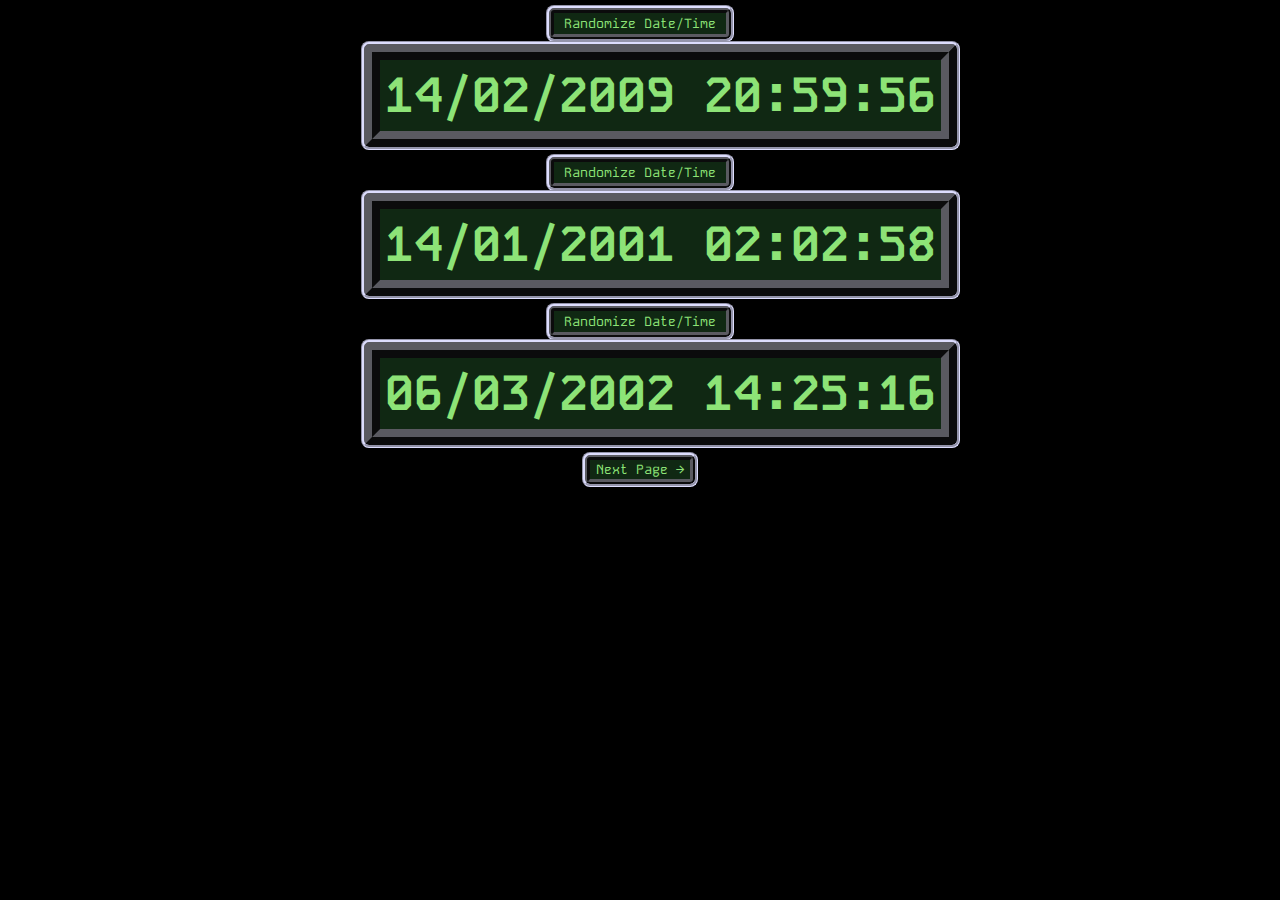
<file: back2kodemono.html>
<!DOCTYPE html>
<html lang="en">
<head>
    <meta charset="UTF-8">
    <meta name="viewport" content="width=device-width, initial-scale=1.0">
    <title>back2kodemono</title>
    <link rel="stylesheet" href="back2kodemonostyle.css">
    <link rel="script" href="back2kodemonoscript.js">
    <link href="https://fonts.googleapis.com/css2?family=Kode+Mono:wght@400;500;600;700&display=swap" rel="stylesheet">

</head>
<body>
    <header>
        <button class="random-btn" onclick="updateDateTime('header-time')">Randomize Date/Time</button>
        <div id="header-time" class="datetime-display"></div>
    </header>

    <main>
        <button class="random-btn" onclick="updateDateTime('main-time')">Randomize Date/Time</button>
        <div id="main-time" class="datetime-display"></div>
    </main>

    <footer>
        <button class="random-btn" onclick="updateDateTime('footer-time')">Randomize Date/Time</button>
        <div id="footer-time" class="datetime-display"></div>
        <button class="next-page-btn" onclick="nextPage()">Next Page →</button>
    </footer>

    <script>
        function getRandomDateTime() {
            const now = new Date();
            const start = new Date(1970, 0, 1);
            const randomTime = new Date(start.getTime() + Math.random() * (now.getTime() - start.getTime()));
            
            // Format date components
            const day = randomTime.getDate().toString().padStart(2, '0');
            const month = (randomTime.getMonth() + 1).toString().padStart(2, '0');
            const year = randomTime.getFullYear();
            const hours = randomTime.getHours().toString().padStart(2, '0');
            const minutes = randomTime.getMinutes().toString().padStart(2, '0');
            const seconds = randomTime.getSeconds().toString().padStart(2, '0');
            
            // Return formatted date string
            return `${day}/${month}/${year} ${hours}:${minutes}:${seconds}`;
        }

        function updateDateTime(elementId) {
            document.getElementById(elementId).textContent = getRandomDateTime();
        }

        function nextPage() {
            // Add your next page navigation logic here
            window.location.href = 'your-next-page.html';
        }

        // Initialize with random dates
        updateDateTime('header-time');
        updateDateTime('main-time');
        updateDateTime('footer-time');
    </script>
</body>
</html>
</file>
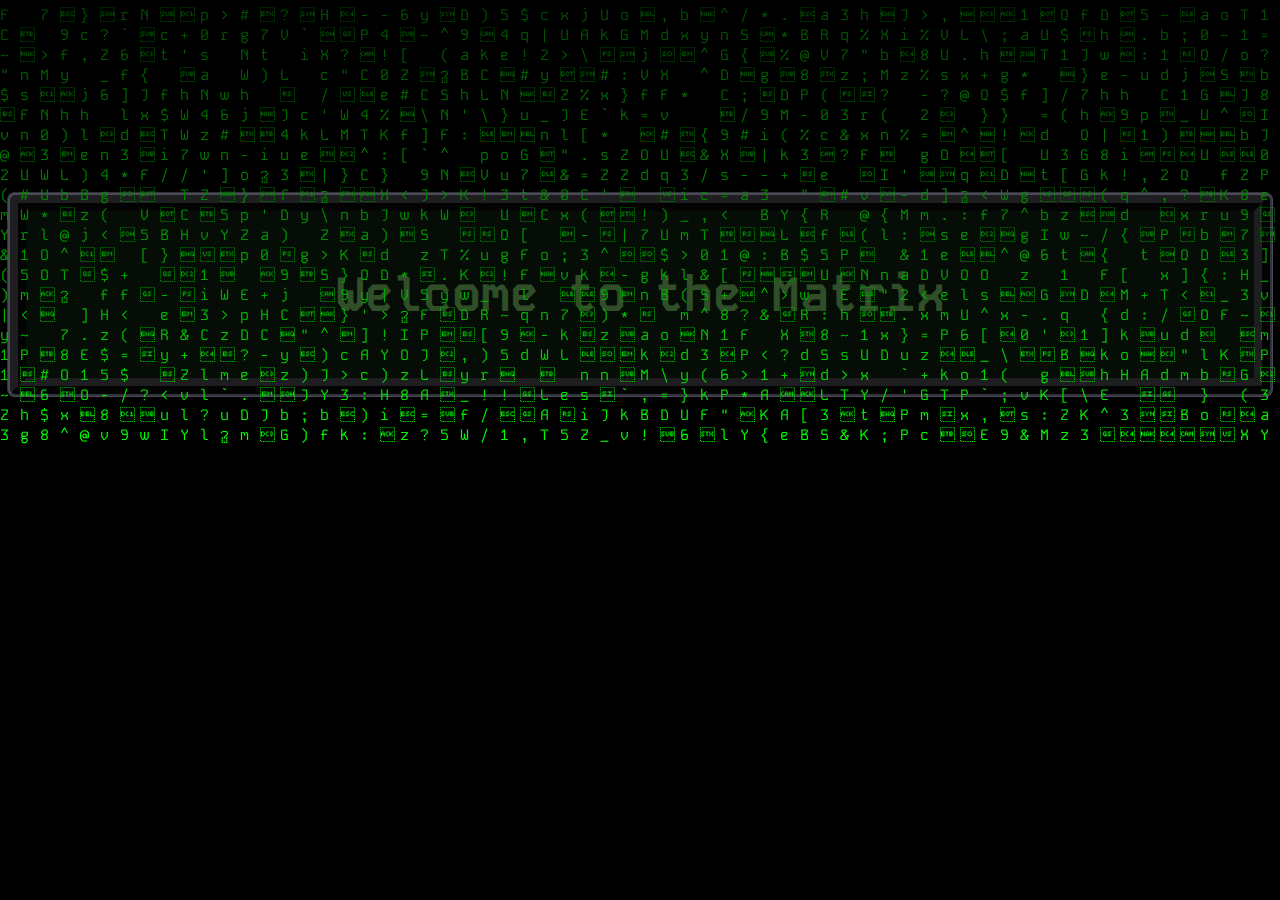
<file: matrixrain.html>
<!DOCTYPE html>
<html lang="en">
<head>
  <meta charset="UTF-8">
  <meta name="viewport" content="width=device-width, initial-scale=1.0">
  <title>Matrix Digital Rain</title>
  <link href="https://fonts.googleapis.com/css2?family=Kode+Mono&display=swap" rel="stylesheet">
  <link href="matrixstyle.css" rel="stylesheet">
  <style>
    body, html {
      margin: 0;
      padding: 0;
      height: 100%;
      overflow: hidden;
      background-color: black;
      font-family: 'Kode Mono', monospace;
    }
    #canvas {
      position: absolute;
      top: 0;
      left: 0;
    }
  </style>
   <meta http-equiv="refresh" content="5;  url=solidspeak.html" />
  </a>
</head>
<body>
  <div class="Welcome">
  <p>Welcome to the Matrix</p>

</div>
  <canvas id="canvas"></canvas>
  <script>
    const canvas = document.getElementById('canvas');
    const ctx = canvas.getContext('2d');
    

    canvas.width = window.innerWidth;
    canvas.height = window.innerHeight;

    const columns = Math.floor(canvas.width / 20);
    const drops = [];

    for (let i = 0; i < columns; i++) {
      drops[i] = 1;
    }

    function draw() {
      ctx.fillStyle = 'rgba(0, 0, 0, 0.05)';
      ctx.fillRect(0, 0, canvas.width, canvas.height);

      ctx.fillStyle = '#0F0';
      ctx.font = '15px Kode Mono';

      for (let i = 0; i < drops.length; i++) {
        const text = String.fromCharCode(Math.random() * 128);
        ctx.fillText(text, i * 20, drops[i] * 20);

        if (drops[i] * 20 > canvas.height && Math.random() > 0.975) {
          drops[i] = 0;
        }

        drops[i]++;
      }
    }

    setInterval(draw, 33);

    window.addEventListener('resize', () => {
      canvas.width = window.innerWidth;
      canvas.height = window.innerHeight;
    });
  </script>
</body>
</html>
</file>
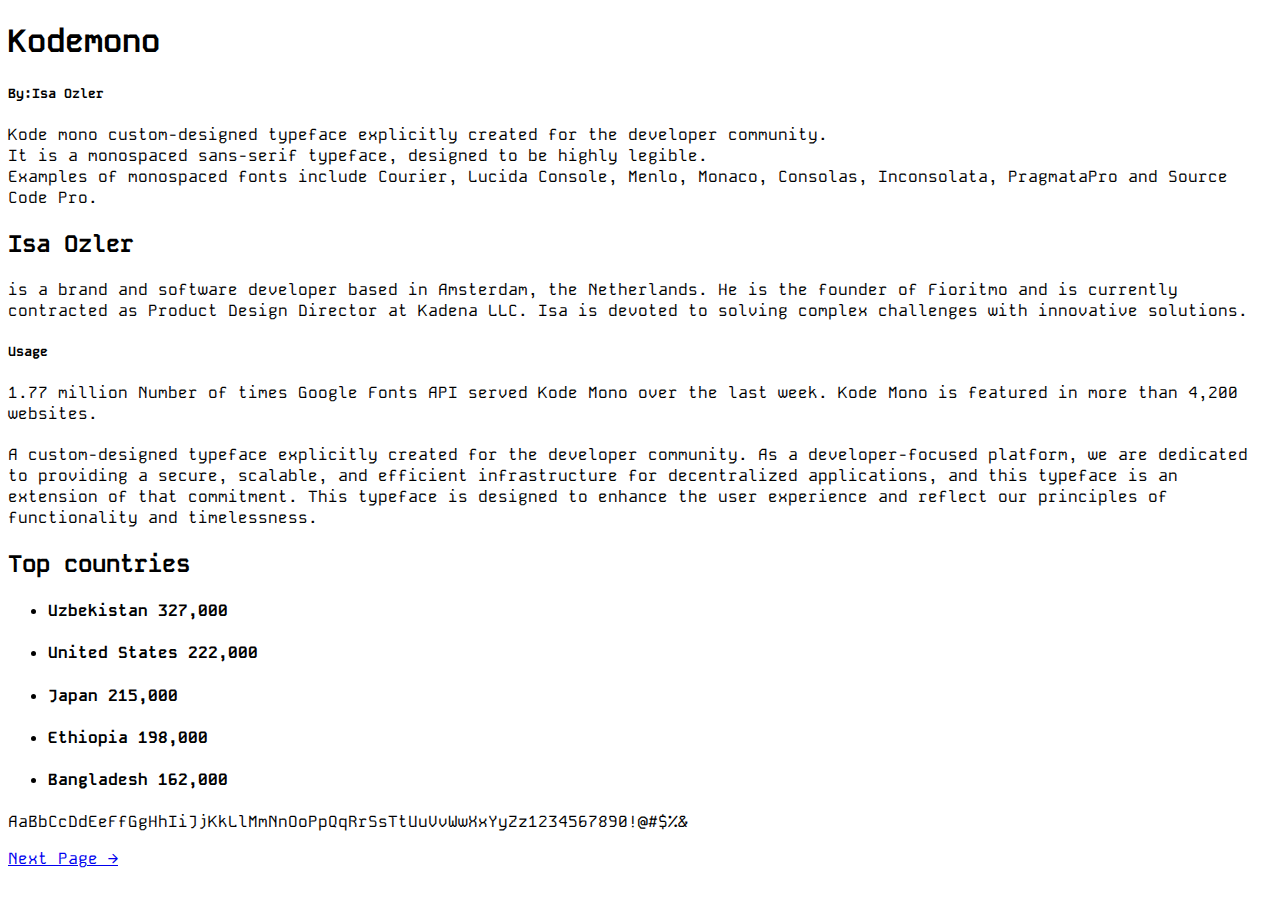
<file: Selectors_demo.html>
<!DOCTYPE html>
<html>

<head>
  <title>bluepill</title>
  <meta charset="UTF-8">
  <link rel="preconnect" href="https://fonts.googleapis.com">
  <link rel="preconnect" href="https://fonts.gstatic.com" crossorigin>
  <link href="https://fonts.googleapis.com/css2?family=Kode+Mono:wght@100;400;700&display=swap" rel="stylesheet">
  <link href='selectorstyle.css' rel='stylesheet'>
  
  
</head>

<body>
 
  <h1 class='title'>Kodemono</h1>
  <h5>By:Isa Ozler </h5>
 

  <p>Kode mono custom-designed typeface explicitly created for the developer community.
    <br> It is a monospaced sans-serif typeface, designed to be highly legible.
    <br>Examples of monospaced fonts include Courier, Lucida Console, Menlo, Monaco, Consolas, Inconsolata, PragmataPro and Source Code Pro.
    
  <h2 class='destination'>Isa Ozler</h2>
  <div class='description'>  is a brand and software developer based in Amsterdam, the Netherlands. He is the founder of Fioritmo and is currently contracted as Product Design Director at Kadena LLC. Isa is devoted to solving complex challenges with innovative solutions.

    <h5>Usage</h5>
    1.77 million
    Number of times Google Fonts API served Kode Mono over the last week. Kode Mono is featured in more than 4,200 websites.
  </div>

 
  <h2 class='destination'></h2>
  <div class='description'>A custom-designed typeface explicitly created for the developer community.
    As a developer-focused platform, we are dedicated to providing a secure, scalable, and efficient infrastructure for decentralized applications, and this typeface is an extension of that commitment.
    This typeface is designed to enhance the user experience and reflect our principles of functionality and timelessness.


  <h2> Top countries </h2>
  <ul>
    <li><h4 class='destination'>Uzbekistan	327,000</h4></li>
    <li><h4 class='destination'>United States	222,000</h4></li>
    <li><h4 class='destination'>Japan	215,000</h4></li>
    <li><h4 class='destination'>Ethiopia	198,000</h4></li>
    <li><h4 class='destination'>Bangladesh	162,000</h4></li>
  </ul>

  <p>AaBbCcDdEeFfGgHhIiJjKkLlMmNnOoPpQqRrSsTtUuVvWwXxYyZz1234567890!@#$%&</p>
  

  <a href="index.html" button class="back_page_btn">Next Page →</a>
  

  


</body>

</html>
</file>
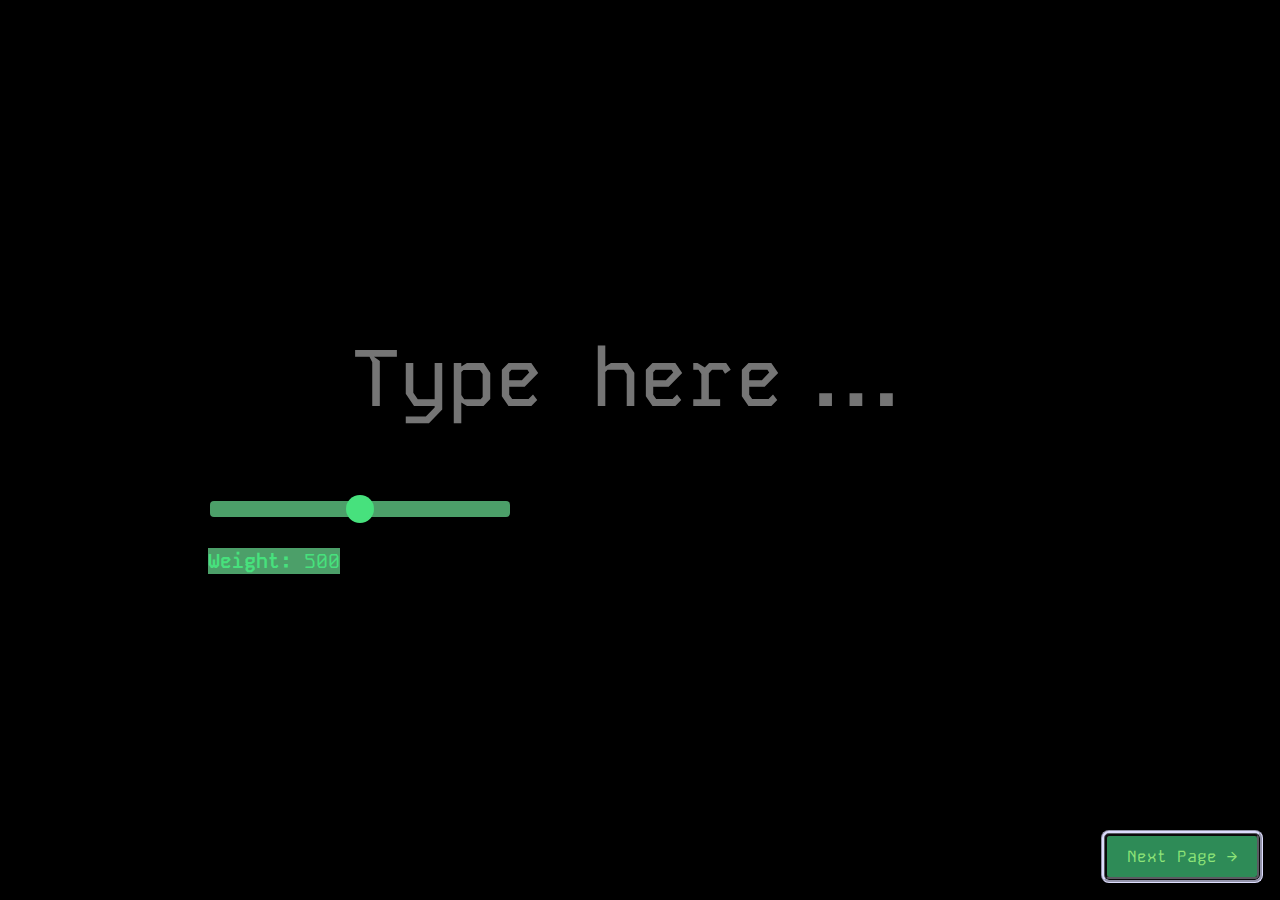
<file: slider.html>
<!DOCTYPE html>
<html lang="en">
<head>
    <meta charset="UTF-8">
    <meta name="viewport" content="width=device-width, initial-scale=1.0">
    <link rel="preconnect" href="https://fonts.googleapis.com">
    <link rel="preconnect" href="https://fonts.gstatic.com" crossorigin>
    <link href="https://fonts.googleapis.com/css2?family=Kode+Mono:wght@100;400;700&display=swap" rel="stylesheet">
    <link rel="stylesheet" href="sliderstyle.css">
    <title>Font Weight Slider</title>
    <style>
        body {
            font-family: 'Kode Mono', monospace;
            display: flex;
            flex-direction: column;
            align-items: center;
            justify-content: center;
            height: 100vh;
            margin: 0;
        }
        .demo-text {
            font-weight: 500; /* Default weight */
            margin-bottom: 20px;
        }
        .slider-container {
            width: 300px;
        }
        .slider-label {
            display: block;
            margin-top: 10px;
        }
    </style>
</head>
<body>
    <main class="container">
        <div>
            <input type="text" class="demo-text" value="" placeholder="Type here...">
        
        </div>
        <div class="controls">
            <!-- Weight Controls -->
            <div class="slider-container">
                <input type="range" min="100" max="900" value="500" class="slider" id="text-weight" name="text-weight" data-index="0">
                <div class="slider-controls">
                    <label for="text-weight" class="slider-label">
                        Weight: <span class="output" data-index="0">500</span>
                    </label>
                </div>
            </div>
        </div>
        <a href="C:\Users\david\OneDrive\Documents\school\interactive 1\kode mono\kode mono web\back2kodemono\back2kodemono.html" button class="next-page-btn">Next Page →</a>
    </main>

    <script>
        const container = document.querySelector(".container");
        const sliders = document.querySelectorAll(".slider");
        const sliderValues = document.querySelectorAll(".output");
        const buttons = document.querySelectorAll(".button");

        // Display initial slider values
        sliders.forEach((slider, index) => {
            sliderValues[index].innerHTML = slider.value;
        });

        // Update text property and displayed property value for each slider
        sliders.forEach(slider => {
            const sliderIndex = slider.getAttribute("data-index");
            const output = document.querySelector(`.output[data-index="${sliderIndex}"]`);
            slider.oninput = function() {
                container.style.setProperty(`--${this.id}`, this.value);
                output.innerHTML = this.value;
                // Update the demo text weight
                document.querySelector('.demo-text').style.fontWeight = this.value;
            };
        });

        // Reset text property and update display property value for each slider
        buttons.forEach(button => {
            const buttonIndex = button.getAttribute("data-index");
            const resetOutput = document.querySelector(`.output[data-index="${buttonIndex}"]`);
            const resetSlider = document.querySelector(`.slider[data-index="${buttonIndex}"]`);
            button.onclick = function() {
                resetSlider.value = resetSlider.defaultValue;
                resetOutput.innerHTML = resetSlider.defaultValue;
                // Reset the demo text weight
                document.querySelector('.demo-text').style.fontWeight = resetSlider.defaultValue;
                console.log(resetSlider.defaultValue);
            };
        });
    </script>
</body>
</html>
</file>
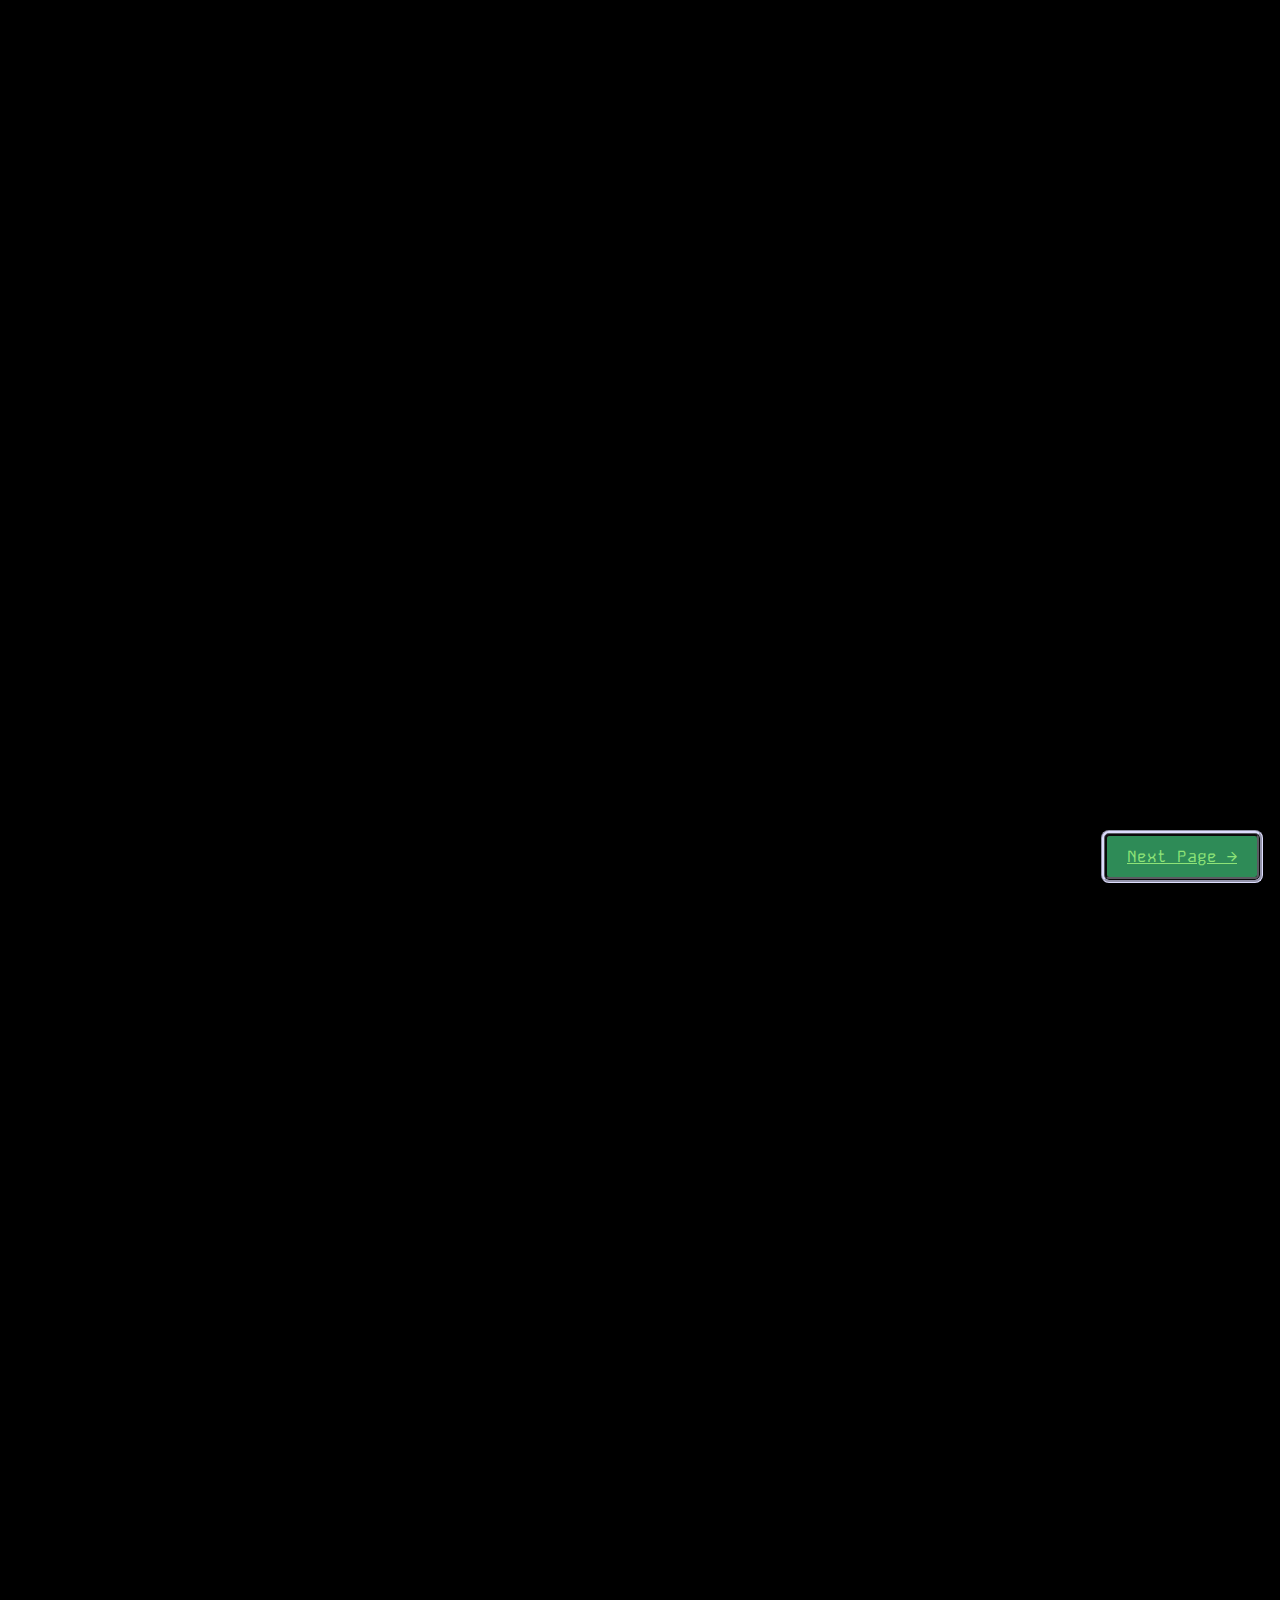
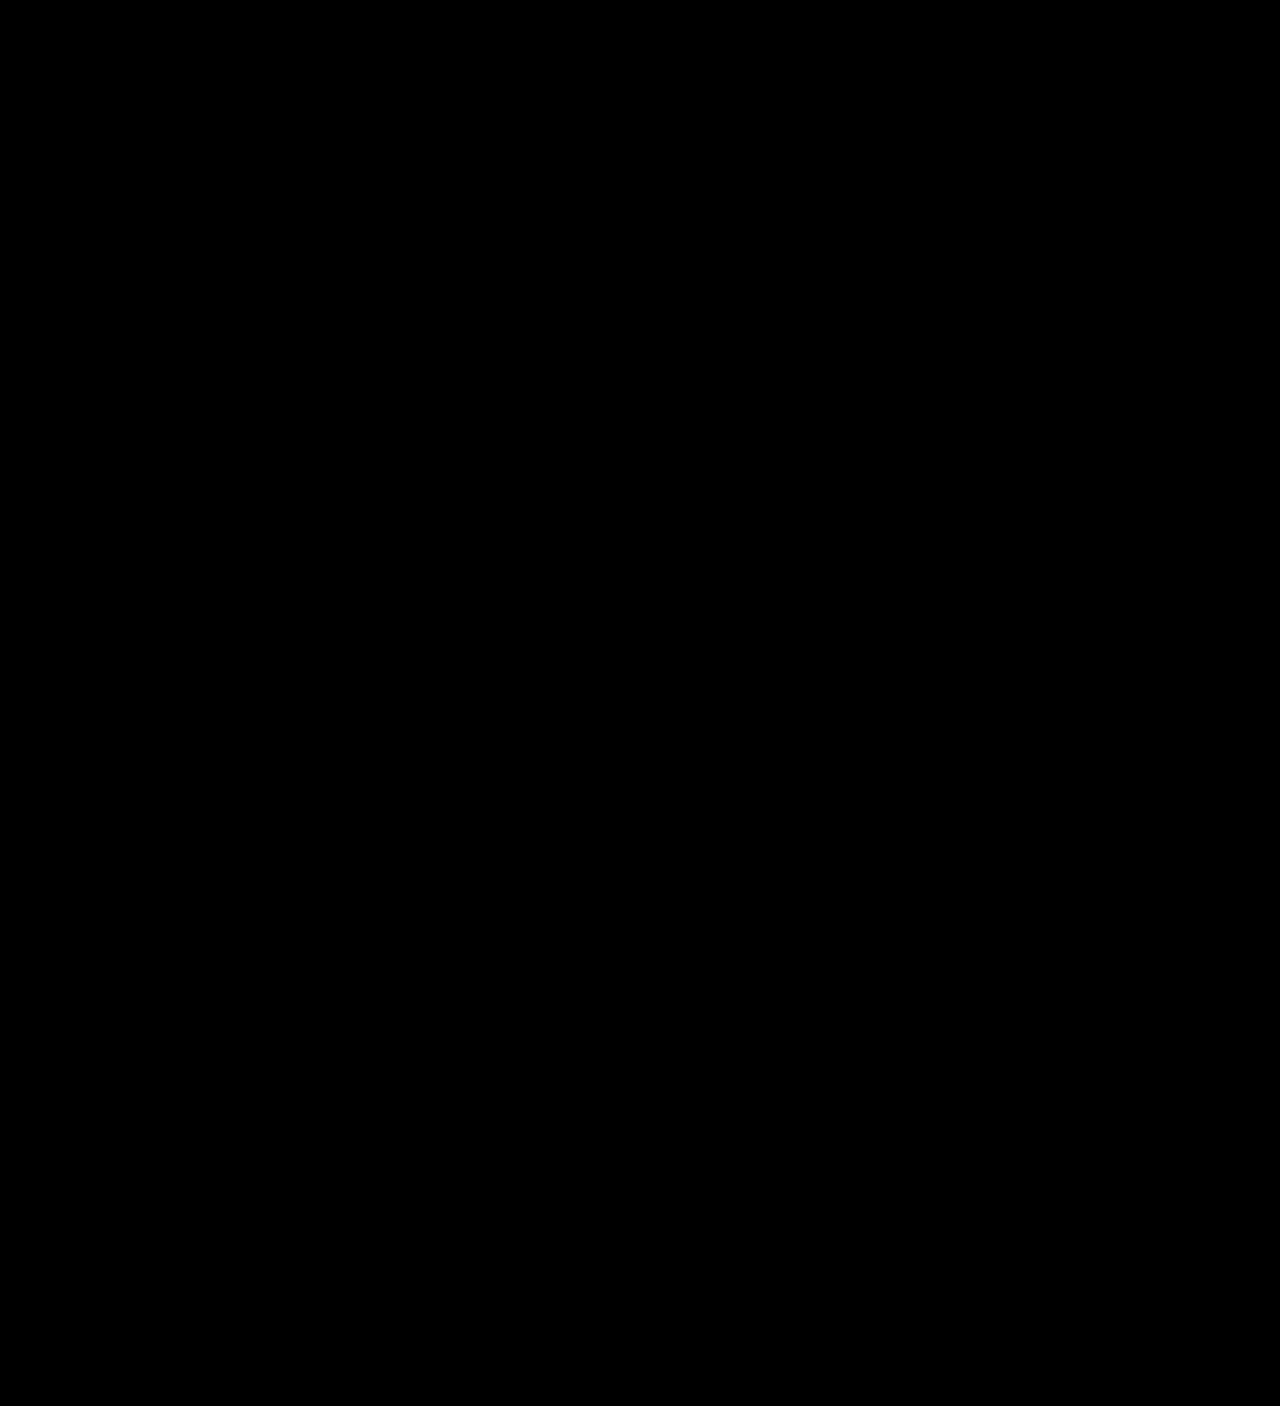
<file: solidspeak.html>
<!doctype html>
<html>
     <head>
      <meta charset="UTF-8">
      <meta name="viewport" content="width=device-width, initial-scale=1.0">
      <link rel="preconnect" href="https://fonts.googleapis.com">
      <link rel="preconnect" href="https://fonts.gstatic.com" crossorigin>
      <link href="https://fonts.googleapis.com/css2?family=Kode+Mono:wght@100;400;700&display=swap" rel="stylesheet">
      <link rel="stylesheet" href="solidspeakstyle.css">
      <link rel="script" href="solidspeakscript.js"
      <title>solidspeak</title>
      
      </head>

      <div class="container">
        <div class="textcontainer">
            <div id="text-lines">
                <p class="typewriter-line">Hello. I have a top priority level mission for you.</p>
                <p class="typewriter-line">Your Mission is to decifer these panagrams. I will relay these messages to you.</p>
                <p class="typewriter-line">You will have to use your skills to decifer them. Good luck.</p>
                <p class="typewriter-line">You will be rewarded at the end of the mission.</p>
                <p class="typewriter-line">Back in June we delivered oxygen equipment of the same size.</p>
                <p class="typewriter-line">A quick movement of the enemy will jeopardize six gunboats.</p>
                <p class="typewriter-line">Painful zombies quickly watch a jinxed graveyard.</p>
                <p class="typewriter-line">Ebenezer unexpectedly bagged two tranquil aardvarks with his jiffy vacuum cleaner.</p>
                <p class="typewriter-line">No kidding -- Lorenzo called off his trip to visit Mexico City just because they told him the conquistadores were extinct.</p>
                <p class="typewriter-line">We promptly judged antique ivory buckles for the next prize.</p>
                <p class="typewriter-line">As we explored the gulf in Zanzibar, we quickly moved closer to the jutting rocks.</p>
            </div>
        </div>
    
        <a href="C:\Users\david\OneDrive\Documents\school\interactive 1\kode mono\kode mono web\slider\slider.html" class="next-button">Next Page →</a>
    </div>
    
    <style>
        body {
            background-color: black;
            margin: 0;
            padding: 20px;
            min-height: 100vh;
        }
    
        .typewriter-line {
            font-family: 'Kode Mono', monospace;
            color: rgb(141, 227, 119);
            overflow: hidden;
            white-space: pre-wrap;
            margin: 0;
            margin-bottom: 1em;
            opacity: 0;
            width: 0;
            letter-spacing: .15em;
        }
    
        .typewriter-line.active {
            animation: 
                typing 2s steps(40, end) forwards,
                blink-caret .75s step-end ;
            opacity: 1;
        }
    
        @keyframes typing {
            from { width: 0 }
            to { width: 100% }
        }
    
        @keyframes blink-caret {
            from, to { border-right: .15em solid transparent }
            50% { border-right: .15em solid rgb(141, 227, 119) }
        }
    
        .nextbutton {
            position: fixed;
            bottom: 20px;
            right: 20px;
            padding: 10px 20px;
            border: none;
            border-radius: 5px;
            cursor: pointer;
            transition: background-color 0.3s;
            color: rgb(141, 227, 119);
            background-color: seagreen;
            font-family: "Kode Mono", serif;
            border: 3px solid;
            border-style: ridge;
            border-color: rgb(90, 90, 97);
            outline-color: rgb(221, 221, 254);
            outline-style: groove;
            text-decoration: none;
        }
    
        .nextbutton:hover {
            background-color: #555;
        }
    </style>
    
    <script>
        document.addEventListener('DOMContentLoaded', function() {
            const lines = document.querySelectorAll('.typewriter-line');
            let currentLine = 0;
    
            function typeLine() {
                if (currentLine < lines.length) {
                    lines[currentLine].classList.add('active');
                    currentLine++;
                    setTimeout(typeLine, 2500); // Wait 2.5 seconds before starting the next line
                }
            }
    
            typeLine();
        });
    </script>
</file>
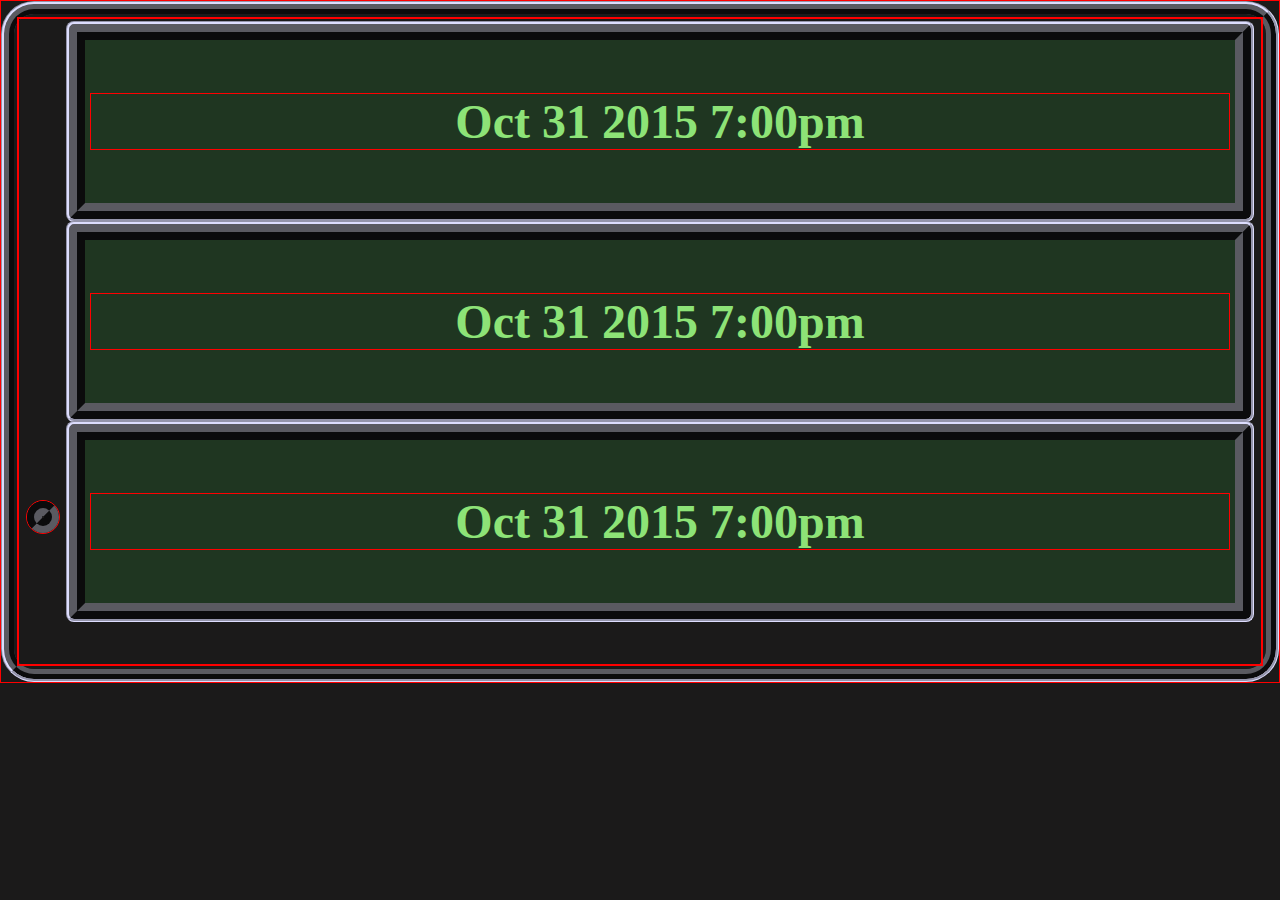
<file: fulxcapacitor/fluxcapacitor.html>
<!doctype html>
<html>
     <head>
        <meta charset="utf-8">
        <title>fluxcapacitor</title>
        <link  rel="stylesheet" href="style.css"/>


    </head>

  
    <body>
        <div class="containter">
            <div class="screens">
                <div class="buttoncase">
                    <button> 
           
    
                </button>
                </div>
             <header>
                <p> Oct 31 2015 7:00pm </p>
            
             </header>
    
       

        <Main>
            <p> Oct 31 2015 7:00pm </p>
            

        </Main>
        
    
        <footer>
            <p>Oct 31 2015 7:00pm </p>
        </footer>
       
         </div>

            <div class="buttoncase">
                <button> 
       

            </button>
            </div>
        </div>
    </body>

</html>
</file>
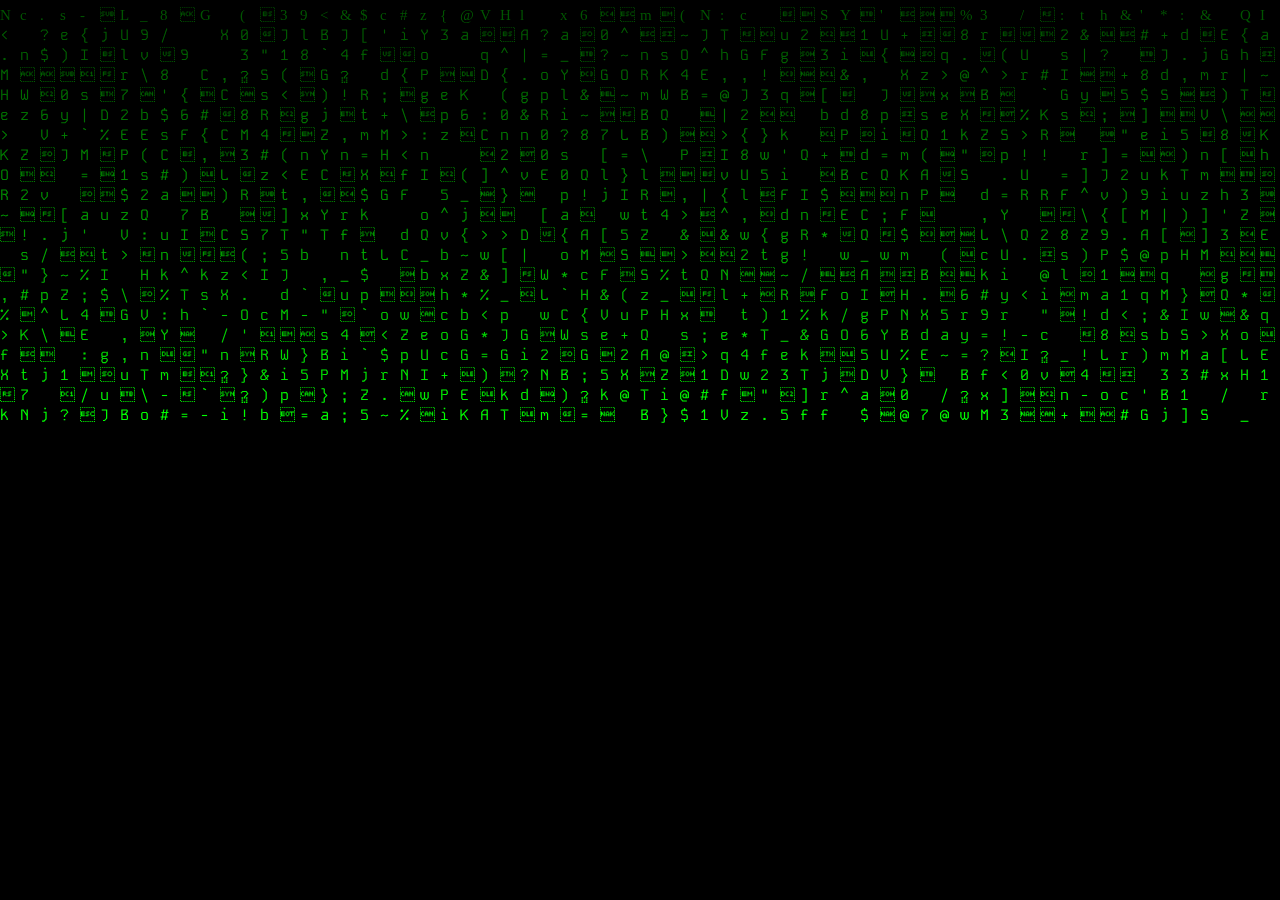
<file: matrixrain/matrixrain.html>
<!DOCTYPE html>
<html lang="en">
<head>
  <meta charset="UTF-8">
  <meta name="viewport" content="width=device-width, initial-scale=1.0">
  <title>Matrix Digital Rain</title>
  <link href="https://fonts.googleapis.com/css2?family=Kode+Mono&display=swap" rel="stylesheet">
  <style>
    body, html {
      margin: 0;
      padding: 0;
      height: 100%;
      overflow: hidden;
      background-color: black;
      font-family: 'Kode Mono', monospace;
    }
    #canvas {
      position: absolute;
      top: 0;
      left: 0;
    }
  </style>
   <meta http-equiv="refresh" content="5;  url =file:///C:/Users/david/OneDrive/Documents/school/interactive%201/kode%20mono/kode%20mono%20web/solidspeak/solidspeak.html" />
  </a>
</head>
<body>
  <canvas id="canvas"></canvas>
  <script>
    const canvas = document.getElementById('canvas');
    const ctx = canvas.getContext('2d');

    canvas.width = window.innerWidth;
    canvas.height = window.innerHeight;

    const columns = Math.floor(canvas.width / 20);
    const drops = [];

    for (let i = 0; i < columns; i++) {
      drops[i] = 1;
    }

    function draw() {
      ctx.fillStyle = 'rgba(0, 0, 0, 0.05)';
      ctx.fillRect(0, 0, canvas.width, canvas.height);

      ctx.fillStyle = '#0F0';
      ctx.font = '15px Kode Mono';

      for (let i = 0; i < drops.length; i++) {
        const text = String.fromCharCode(Math.random() * 128);
        ctx.fillText(text, i * 20, drops[i] * 20);

        if (drops[i] * 20 > canvas.height && Math.random() > 0.975) {
          drops[i] = 0;
        }

        drops[i]++;
      }
    }

    setInterval(draw, 33);

    window.addEventListener('resize', () => {
      canvas.width = window.innerWidth;
      canvas.height = window.innerHeight;
    });
  </script>
</body>
</html>
</file>
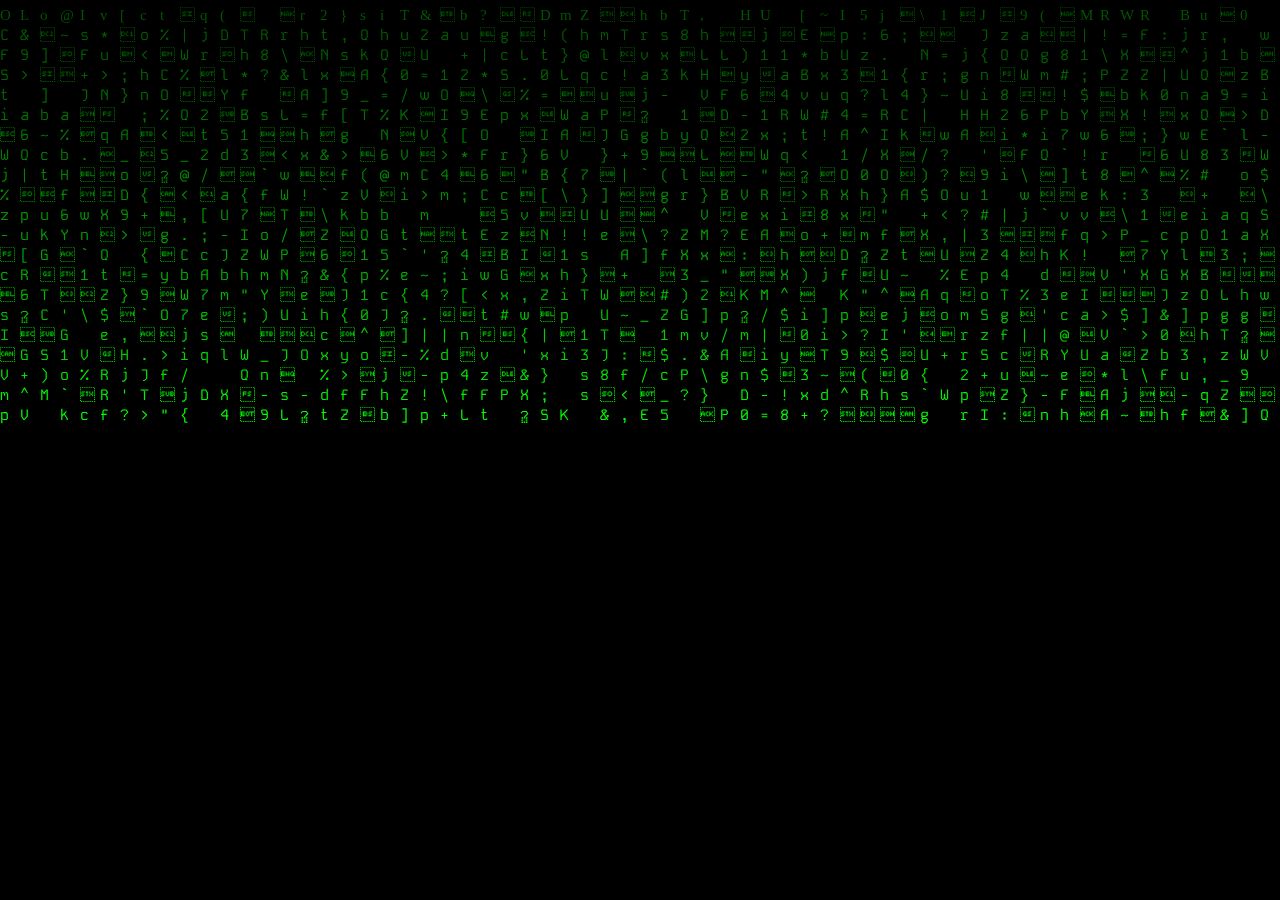
<file: matrixrain/Untitled-1.html>
<!DOCTYPE html>
<html lang="en">
<head>
  <meta charset="UTF-8">
  <meta name="viewport" content="width=device-width, initial-scale=1.0">
  <title>Matrix Digital Rain</title>
  <link href="https://fonts.googleapis.com/css2?family=Kode+Mono&display=swap" rel="stylesheet">
  <style>
    body, html {
      margin: 0;
      padding: 0;
      height: 100%;
      overflow: hidden;
      background-color: black;
      font-family: 'Kode Mono', monospace;
    }
    #canvas {
      position: absolute;
      top: 0;
      left: 0;
    }
  </style>
</head>
<body>
  <canvas id="canvas"></canvas>
  <script>
    const canvas = document.getElementById('canvas');
    const ctx = canvas.getContext('2d');

    canvas.width = window.innerWidth;
    canvas.height = window.innerHeight;

    const columns = Math.floor(canvas.width / 20);
    const drops = [];

    for (let i = 0; i < columns; i++) {
      drops[i] = 1;
    }

    function draw() {
      ctx.fillStyle = 'rgba(0, 0, 0, 0.05)';
      ctx.fillRect(0, 0, canvas.width, canvas.height);

      ctx.fillStyle = '#0F0';
      ctx.font = '15px Kode Mono';

      for (let i = 0; i < drops.length; i++) {
        const text = String.fromCharCode(Math.random() * 128);
        ctx.fillText(text, i * 20, drops[i] * 20);

        if (drops[i] * 20 > canvas.height && Math.random() > 0.975) {
          drops[i] = 0;
        }

        drops[i]++;
      }
    }

    setInterval(draw, 33);

    window.addEventListener('resize', () => {
      canvas.width = window.innerWidth;
      canvas.height = window.innerHeight;
    });
  </script>
</body>
</html>
</file>
<file: back2kodemonostyle.css>
* {
            background-color: black;
            font-family: 'Kode Mono', monospace;

        }

        body {
            display: flex;
            flex-direction: column;
            align-items: center;
        }
        
        header {
            display: flex;
            flex-direction: column;
            align-items: center;
        }

        main {
            display: flex;
            flex-direction: column;
            align-items: center;
        }

        footer {
            display: flex;
            flex-direction: column;
            align-items: center;
        }

        .datetime-display {
            align-content: center center;
            font-family: "Kode Mono", serif;
            font-optical-sizing: auto;
            font-weight: 700; 
            font-style: normal;
            font-size: 3em;
            color: rgb(141, 227, 119);
            text-align: center;
            padding: 5px; 
            margin: 5px 10px 10px 50px;
            background-color: rgba(35, 91, 42, 0.443);
            border: 1rem solid;
            border-style: ridge;
            border-radius: 5px; 
            border-color: rgb(90, 90, 97);
            outline-color: rgb(221, 221, 254);
            outline-style: groove;
            outline: 200
            
        }

        .random-btn {
            font-family: 'Kode Mono', monospace;
            padding: 2px 10px;
            cursor: pointer;
            background: transparent;
            border: 5px solid currentColor;           
            font-family: "Kode Mono", serif;
            font-optical-sizing: auto;
            font-style: normal;
            color: rgb(141, 227, 119);
            text-align: center;
            
            background-color: rgba(35, 91, 42, 0.443);
            border: 5px solid;
            border-style: ridge;
            border-radius: 5px; 
            border-color: rgb(90, 90, 97);
            outline-color: rgb(221, 221, 254);
            outline-style: groove;
            outline: 10
            
            
        }

        .next-page-btn {
            align-content: center;
            font-family: 'Kode Mono', monospace;
            padding: 10px 20;
            cursor: pointer;
            background: transparent;
            border: 1px solid currentColor;
            font-family: 'Kode Mono', monospace;
            cursor: pointer;
            background: transparent;
            border: 5px solid currentColor;           
            font-family: "Kode Mono", serif;
            font-optical-sizing: auto;
            font-style: normal;
            color: rgb(141, 227, 119);
            text-align: center;
            background-color: rgba(35, 91, 42, 0.443);
            border: 5px solid;
            border-style: ridge;
            border-radius: 5px; 
            border-color: rgb(90, 90, 97);
            outline-color: rgb(221, 221, 254);
            outline-style: groove;
            outline: 10;
            
        
        }
</file>
<file: matrixstyle.css>
body {
  background-color: black; 
}

.Welcome{
  display: flex;
  flex-direction: column;
  align-items: center center;
  padding: 10px ;
  background-color: #000000 ;
  color: green ;
  z-index: 500 ;
  align-content: center center;
  font-family: "Kode Mono", serif;
  font-optical-sizing: auto;
  font-weight: 700; 
  font-style: normal;
  font-size: 3em;
  color: rgb(141, 227, 119);
  text-align: center;
  padding: 5px; 
  margin: 195px 10px 10px 10px;
  background-color: rgba(35, 91, 42, 0.443);
  border: 1rem solid;
  border-style: ridge;
  border-radius: 5px; 
  border-color: rgb(90, 90, 97);
  outline-color: rgb(221, 221, 254);
  outline-style: groove;
  outline: 200;
  
}


.digital-rain {
   position: relative;
   top :50px;
   word-wrap: break-word;
   float: left;
   width: 10px;
   color: green;
   line-height: 10px;
  font-size: 15px;
}

.light {
 color: lightgreen; 
}

.speed1 {
  animation: rain 8s linear infinite;
  -moz-animation: rain 8s linear infinite; /* Firefox */
  -webkit-animation: rain 8s linear infinite; /* Safari and Chrome*/
  -o-animation: rain 8s linear infinite; /* Opera */
}
.speed2 {
  animation: rain 6s linear infinite;
  -moz-animation: rain 6s linear infinite; /* Firefox */
  -webkit-animation: rain 6s linear infinite; /* Safari and Chrome*/
  -o-animation: rain 6s linear infinite; /* Opera */
}
.speed3 {
  animation: rain 4s linear infinite;
  -moz-animation: rain 4s linear infinite; /* Firefox */
  -webkit-animation: rain 4s linear infinite; /* Safari and Chrome*/
  -o-animation: rain 4s linear infinite; /* Opera */
}
.speed4 {
  animation: rain 3s linear infinite;
  -moz-animation: rain 3s linear infinite; /* Firefox */
  -webkit-animation: rain 3s linear infinite; /* Safari and Chrome*/
  -o-animation: rain 3s infinite; /* Opera */

}
.speed5 {
  animation: rain 2s linear infinite;
  -moz-animation: rain 2s linear infinite; /* Firefox */
  -webkit-animation: rain 2s linear infinite; /* Safari and Chrome*/
  -o-animation: rain 2s linear infinite; /* Opera */
}


@keyframes rain {
  from {top: -350px; }
  to {top: 350px;}
}

@-moz-keyframes rain {
  from {top: -350px;}
  to {top: 350px;}
}

@-webkit-keyframes rain {
  from {top: -350px; }
  to {top: 350px; }
}

@-o-keyframes rain {
  from {top: -350px;}
  to {top: 350px; }
}
</file>
<file: selectorstyle.css>
.kode-mono{
    font-family: "Kode Mono", serif;
    font-optical-sizing: auto;
    font-weight: weight;
    font-style: normal;
  }
  
img{
    max-width:700px;
}

Body{
    font-family: "Kode Mono", serif;

}
p{
    color: rgb(0, 0, 0);

}


h1{
    color: rgb(0, 0, 0);

}

P{
    color: rgb(0, 0, 0);
}
</file>
<file: sliderstyle.css>
/* Load the variable font 
// <uniquifier>: Use a unique and descriptive class name
/* // <weight>: Use a value from 400 to 700 */



.kode-mono{
  font-family: "Kode Mono", serif;
  font-optical-sizing: auto;
  font-weight: weight;
  font-style: normal;
}


:root {
  --text-weight: 500;
  --text-width: 100;
  --text-slant: 0;

}

html {
  box-sizing: border-box;
  background-color: black;

 
}

*, *:before, *:after {
  box-sizing: inherit;
}

body {
  margin: 0;
  color: #47e17d;
  

}

.container {
  font-family: "Kode Mono", serif;
  margin: 0 auto;
  max-width: 60rem;
  padding: 3rem;
  text-align: center;
  animation: 
  blink-caret .75s step-end;
  opacity: 1;
}

.demo-text {
  font-size: 5rem;
  font-stretch: var(--text-width);
  font-style: oblique var(--text-slant);
  font-family: "Kode Mono", serif;
  font-weight: var(--text-weight);
  font-variation-settings: "wght" var(--text-weight), "wdth" var(--text-width), "slnt" var(--text-slant);
  margin: 0;
  color: #47e17d;
  background-color: transparent;
  border: none;
  text-align: center;
  width: 100%;
  outline: none;
}

.demo-text:focus {
  border-bottom: 2px solid #47e17d;

}

.controls {
  margin-top: 3rem;
}

.slider-container:not(:first-child) {
  margin-top: 3rem;
} 

.slider-controls {
  display: flex;
  justify-content: space-between;
  margin-top: 1rem;
 
  
}

.slider-label {
  font-size: 1.25rem;
  font-style: normal;
  font-variation-settings: "slnt" var(--text-slant);
  font-weight: 650;
  background-color: #4c9f69;
}

.output {
  font-style: normal;
  font-variation-settings: "slnt" var(--text-slant);
  font-weight: 400;

}

.slider {
  -webkit-appearance: none;
  appearance: none;
  width: 100%;
  height: 1rem;
  border-radius: .25rem;
  background:  #4c9f69;
  outline: none;
}

.slider::-webkit-slider-thumb {
  -webkit-appearance: none;
  appearance: none;
  width: 1.75rem;
  height: 1.75rem;
  border-radius: 50%;
  background: #47e17d;
  cursor: pointer;
}

.slider::-moz-range-thumb {
  width: 1.75rem;
  height: 1.75rem;
  border-radius: 50%;
  background: #47e17d;
  cursor: pointer;
}

.slider::-webkit-slider-thumb:active {
  cursor: -webkit-grabbing;
}

.slider::-moz-range-thumb:active {
  cursor: -moz-grabbing;
}

.next-page-btn {
  position: fixed;
  bottom: 20px;
  right: 20px;
  padding: 10px 20px;
  border-radius: 5px;
  transition: background-color 0.3s;
  color: rgb(141, 227, 119);
  background-color: seagreen;
  font-family: "Kode Mono", serif;
  border-style: ridge;
  border-color: rgb(90, 90, 97);
  outline-color: rgb(221, 221, 254);
  outline-style: groove;
  text-decoration: none;
}
</file>
<file: solidspeakstyle.css>
body{background-color: black;

} 
.typewriter {
  font-family: 'Kode Mono', monospace;
  color: rgb(141, 227, 119);
  overflow: hidden;
  width: max-content;
  border-right: .15em solid #666;
  white-space: nowrap ;
  margin:  auto;
  letter-spacing: .15em;
  
  animation: typing 3.5s steps(40, end),
             blink-caret .75s steps(2);
}

@keyframes typing {
  from { width: 0}
  to { width: 100% }
}

@keyframes blink-caret {
  from, to { border-color: transparent }
  50% { border-color: rgb(141, 227, 119); }
}

.next-button {
  position: fixed;
  bottom: 20px;
  right: 20px;
  padding: 10px 20px;
  border: none;
  border-radius: 5px;
  cursor: pointer;
  transition: background-color 0.3s;
  color: rgb(141, 227, 119);
  background-color: seagreen;
  font-family: "Kode Mono", serif;
  border: 3px solid;
  border-style: ridge;
  border-radius: 5px; 
  border-color: rgb(90, 90, 97);
  outline-color: rgb(221, 221, 254);
  outline-style: groove;
}
</file>
<file: fulxcapacitor/style.css>
*{
    border: 1px solid red;
}


.container{
    
}
header{
    font-family: "Kode Mono", serif;
    font-optical-sizing: auto;
    font-weight: 700; 
    font-style: normal;
    font-size: 3em;
    color: rgb(141, 227, 119);
    text-align: center;
    padding: 5px; 
    margin: 5px 10px 0px 50px;
    background-color: rgba(35, 91, 42, 0.443);
    border: 1rem solid;
    border-style: ridge;
    border-radius: 5px; 
    border-color: rgb(90, 90, 97);
    outline-color: rgb(221, 221, 254);
    outline-style: groove;
    outline: 200

}


body { 
    width: auto;
    padding: 3px; 
    margin: 3px;
    background-color: rgb(27, 26, 26);
    border: 10px ridge rgb(90, 90, 97); 
    border-radius: 30px;
    outline-color: rgb(221, 221, 254);
    outline-style: groove;
    outline: 210 
   
}

 main{
    font-family: "Kode Mono", serif;
    font-optical-sizing: auto;
    font-weight: 700; 
    font-style: normal;
    font-size: 3em;
    color: rgb(141, 227, 119);
    text-align: center;
    padding: 5px; 
    margin: 5px 10px 0px 50px;
    background-color: rgba(35, 91, 42, 0.443);
    border: 1rem solid;
    border-style: ridge;
    border-radius: 5px; 
    border-color: rgb(90, 90, 97);
    outline-color: rgb(221, 221, 254);
    outline-style: groove;
    outline: 200

}

       
    button {
    
        font-family: "Kode Mono", serif;
        font-optical-sizing: auto;
        font-weight: 700;
        font-style: normal;
        font-size: 2em;
        color: rgb(90, 90, 97);
        background-color: rgb(27, 26, 26);
        padding: 1px;  
        display: block;
        margin: 100px, 10px,100px 10px; 
        border-radius: 50%; 
        border : 15px solid;
        border-color: rgb(90, 90, 97);
        border-style: groove;
        outline-color: silver;
        outline: 2px;
        


}
.buttoncase{
    transform: 0px;
    margin: -165px 30px 0px 8px;
    width: 32px ;
    border-radius: 30px;
    height: absolute;
    float:left;
  
    
}
    


footer {
      font-family: "Kode Mono", serif;
    font-optical-sizing: auto;
    font-weight: 700; 
    font-style: normal;
    font-size: 3em;
    color: rgb(141, 227, 119);
    text-align: center;
    padding: 5px; 
    margin: 5px 10px 45px 50px;
    background-color: rgba(35, 91, 42, 0.443);
    border: 1rem solid;
    border-style: ridge;
    border-radius: 5px; 
    border-color: rgb(90, 90, 97);
    outline-color: rgb(221, 221, 254);
    outline-style: groove;
    outline: 200
}
</file>
